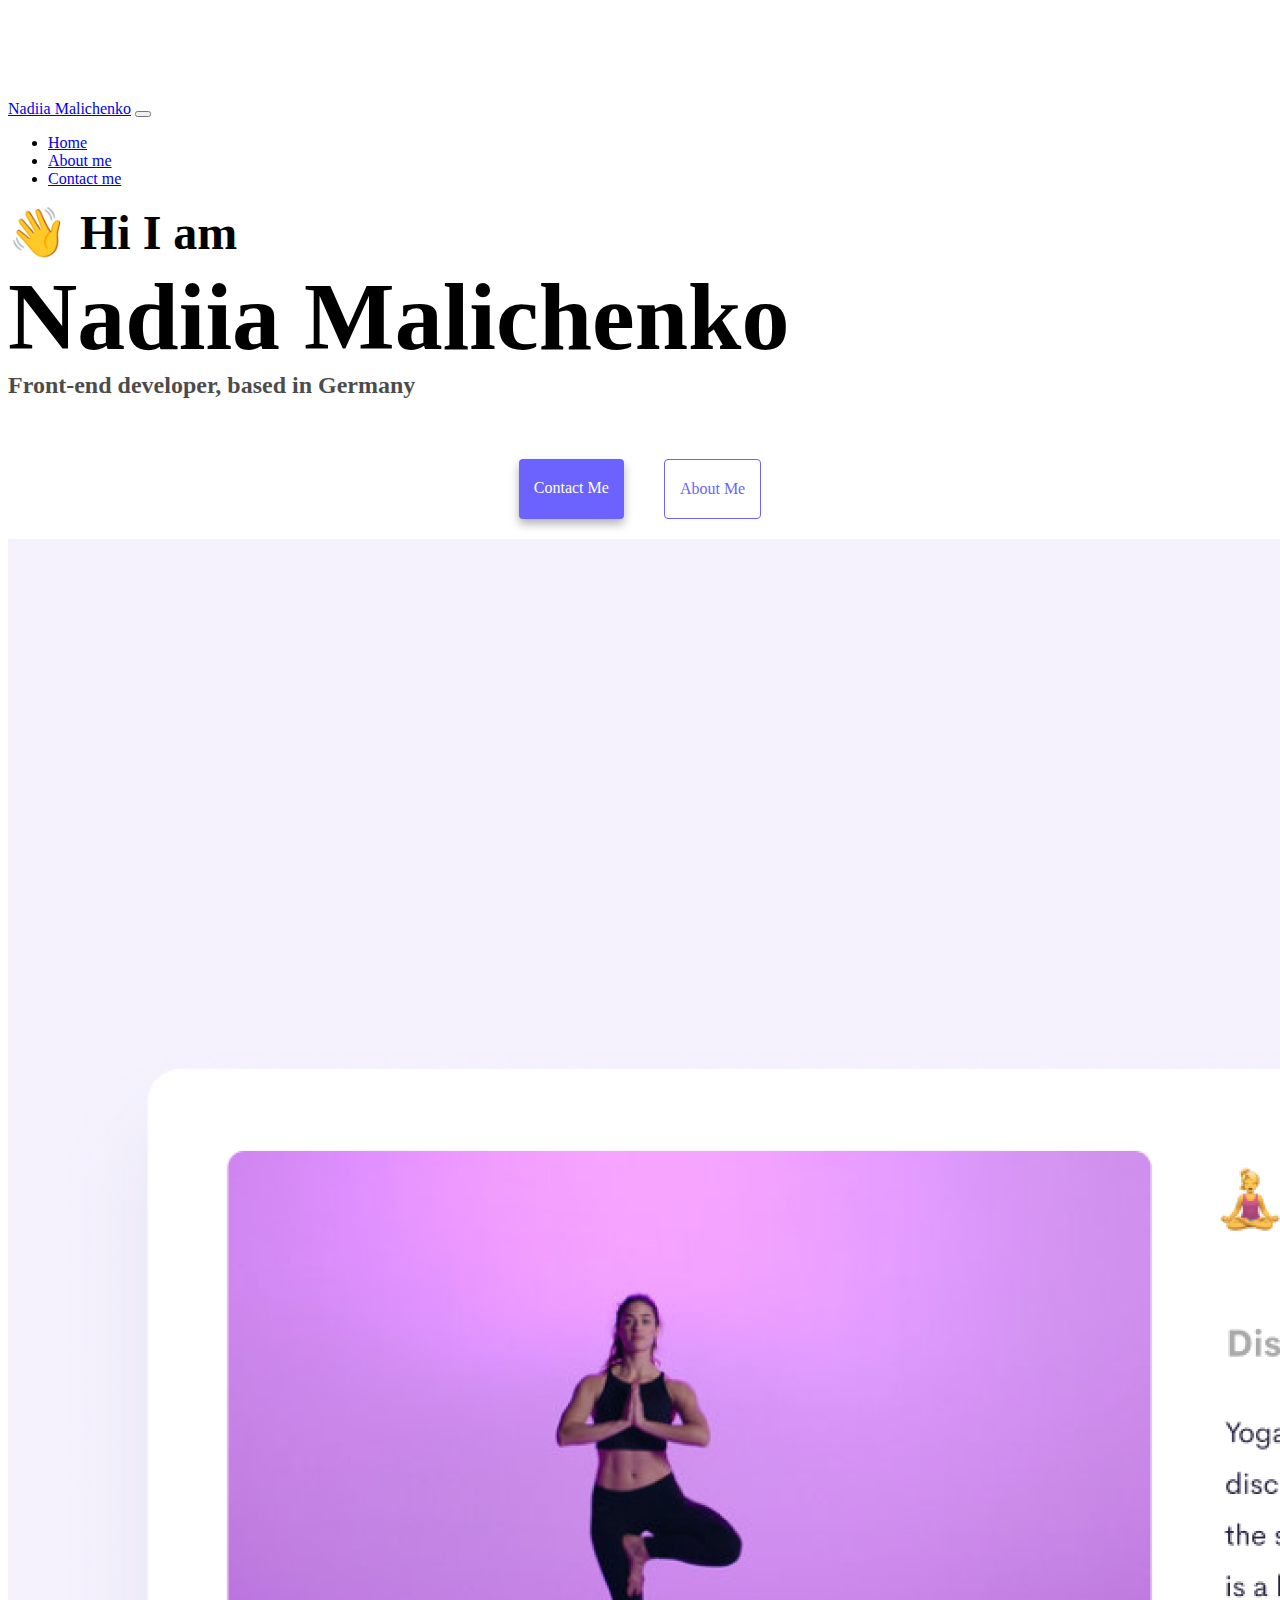
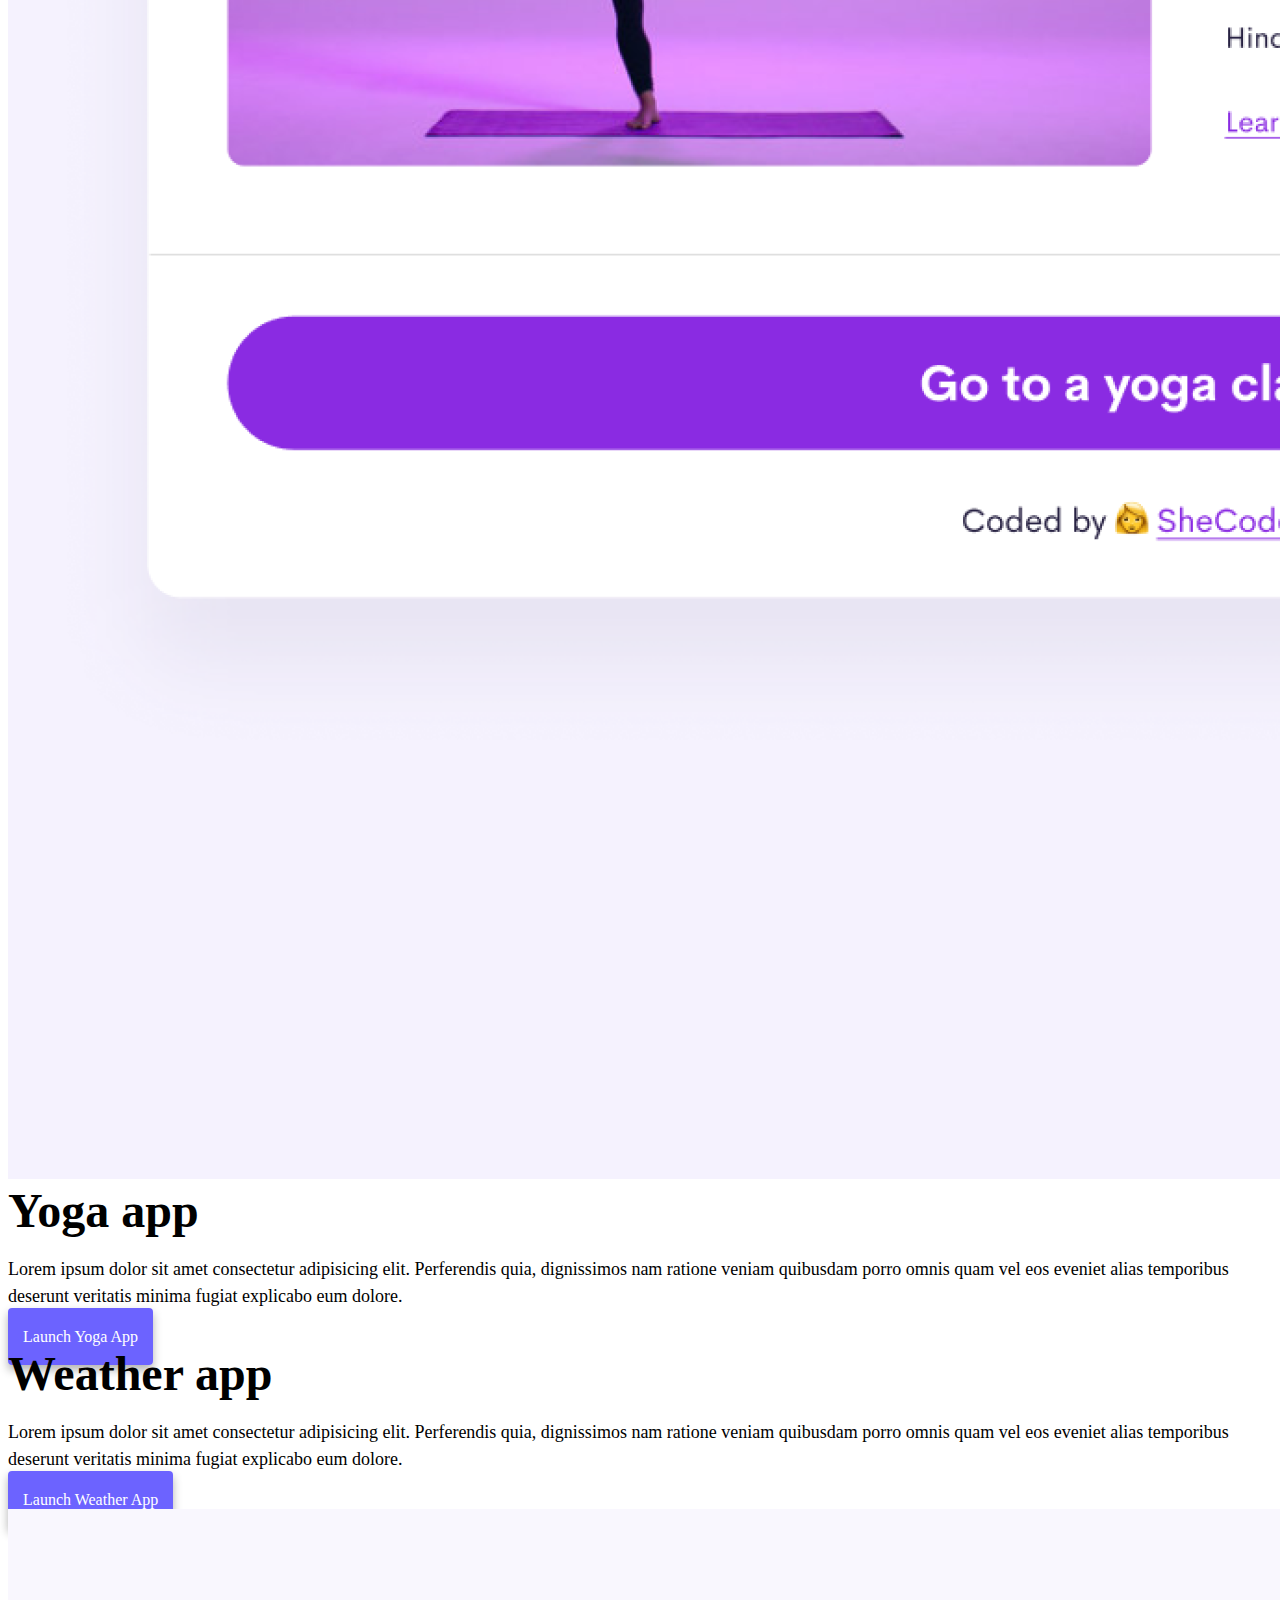
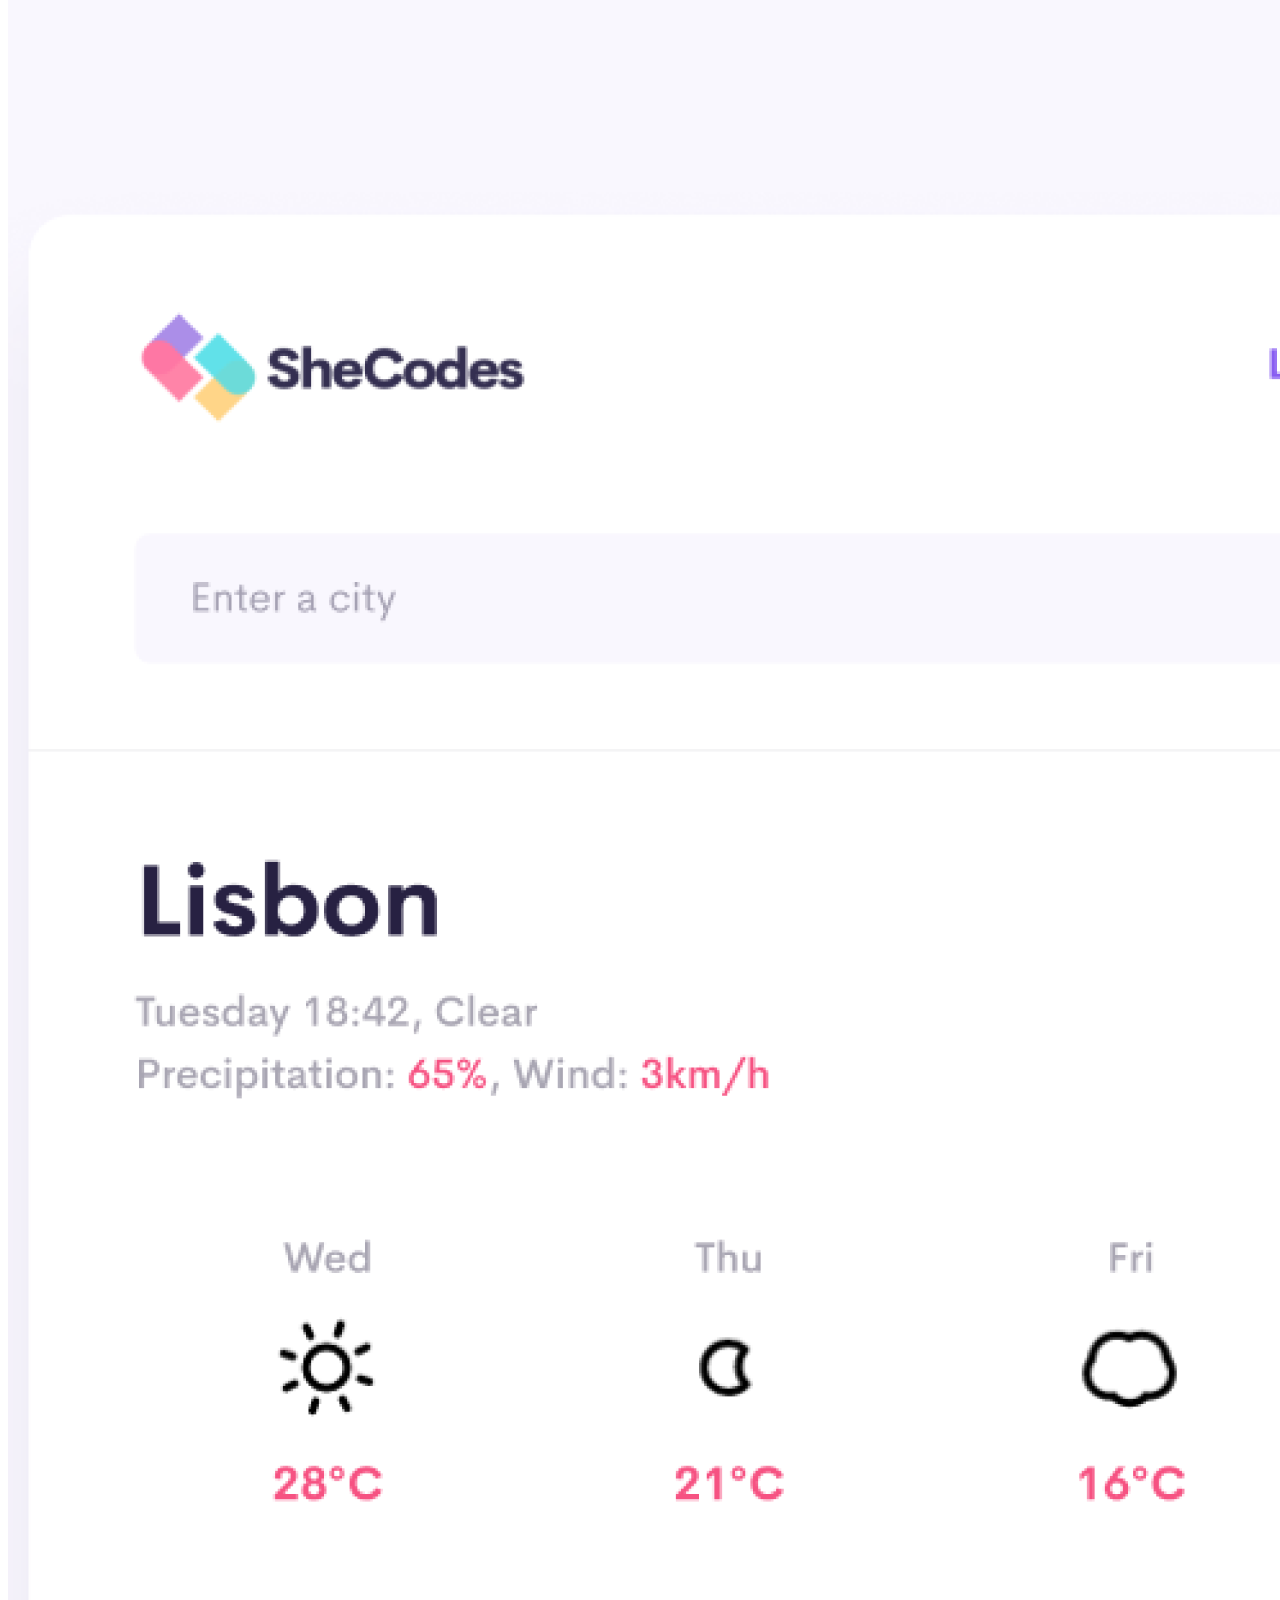
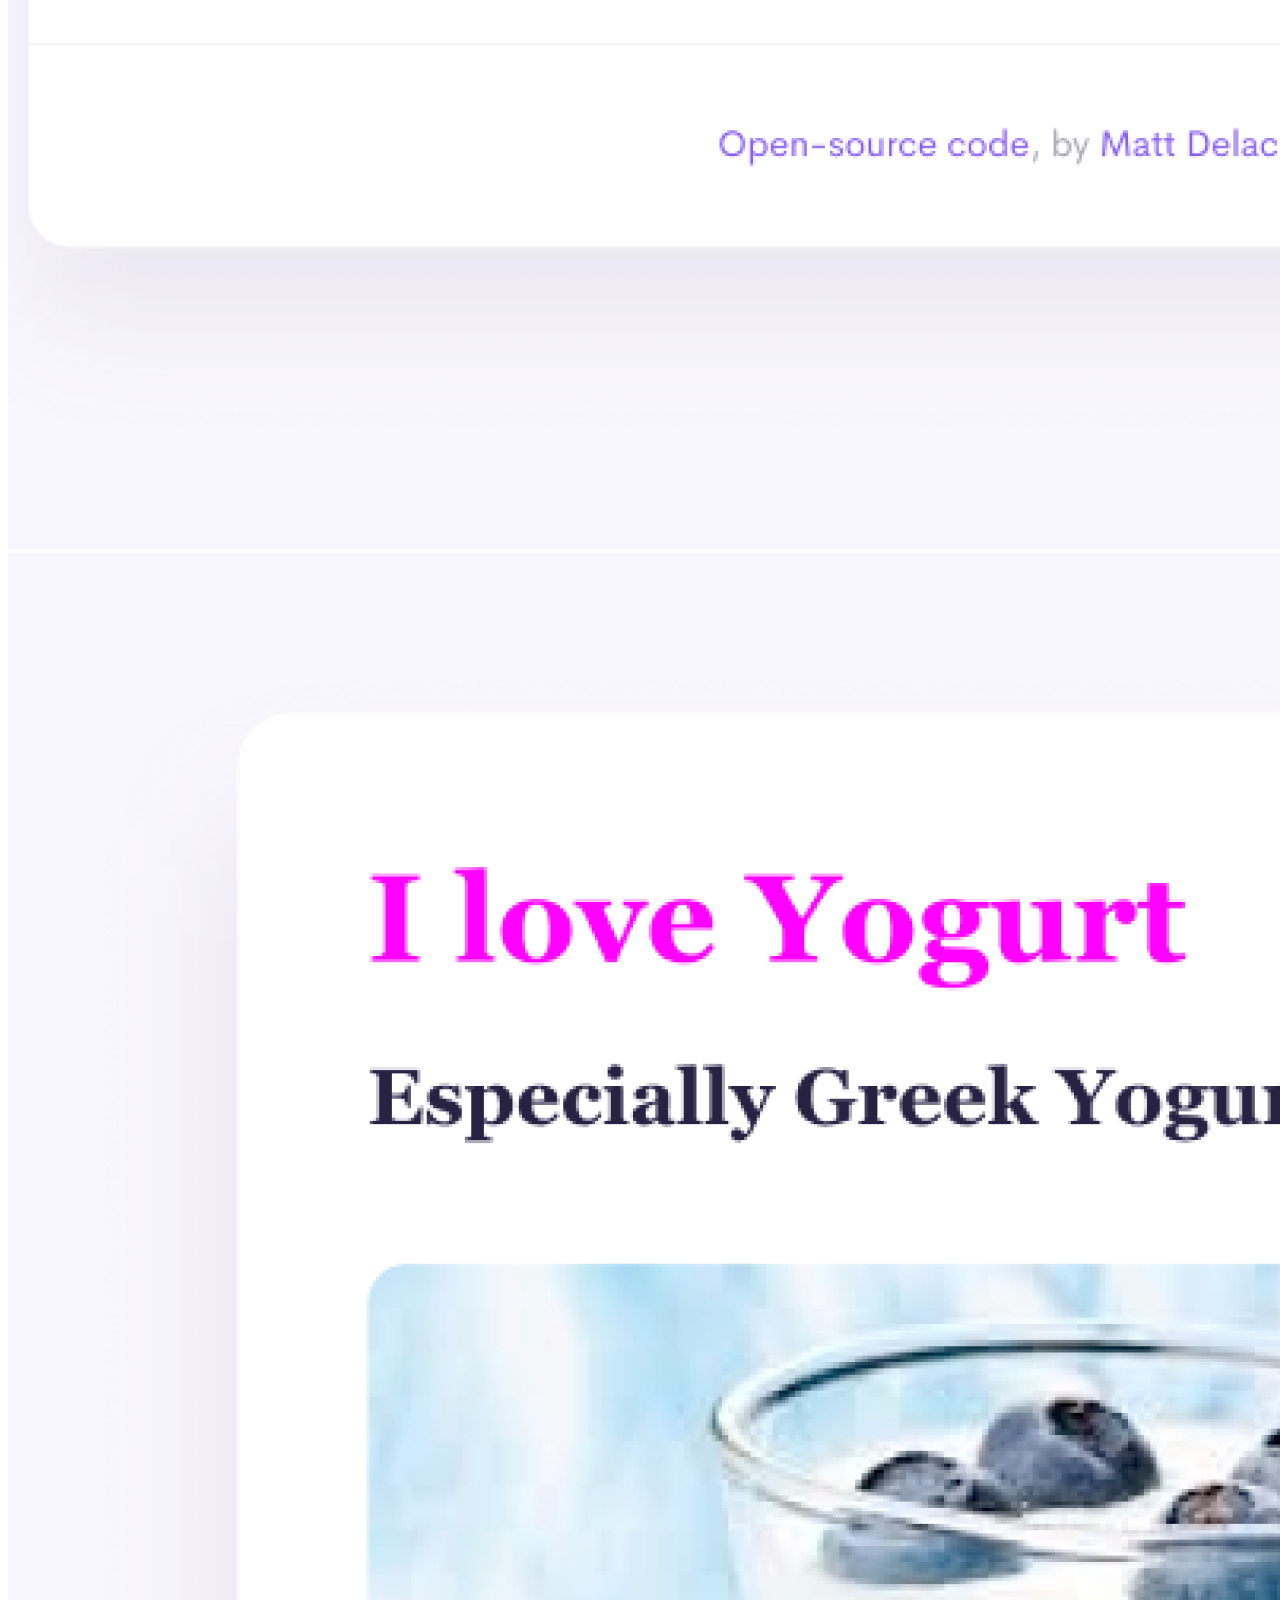
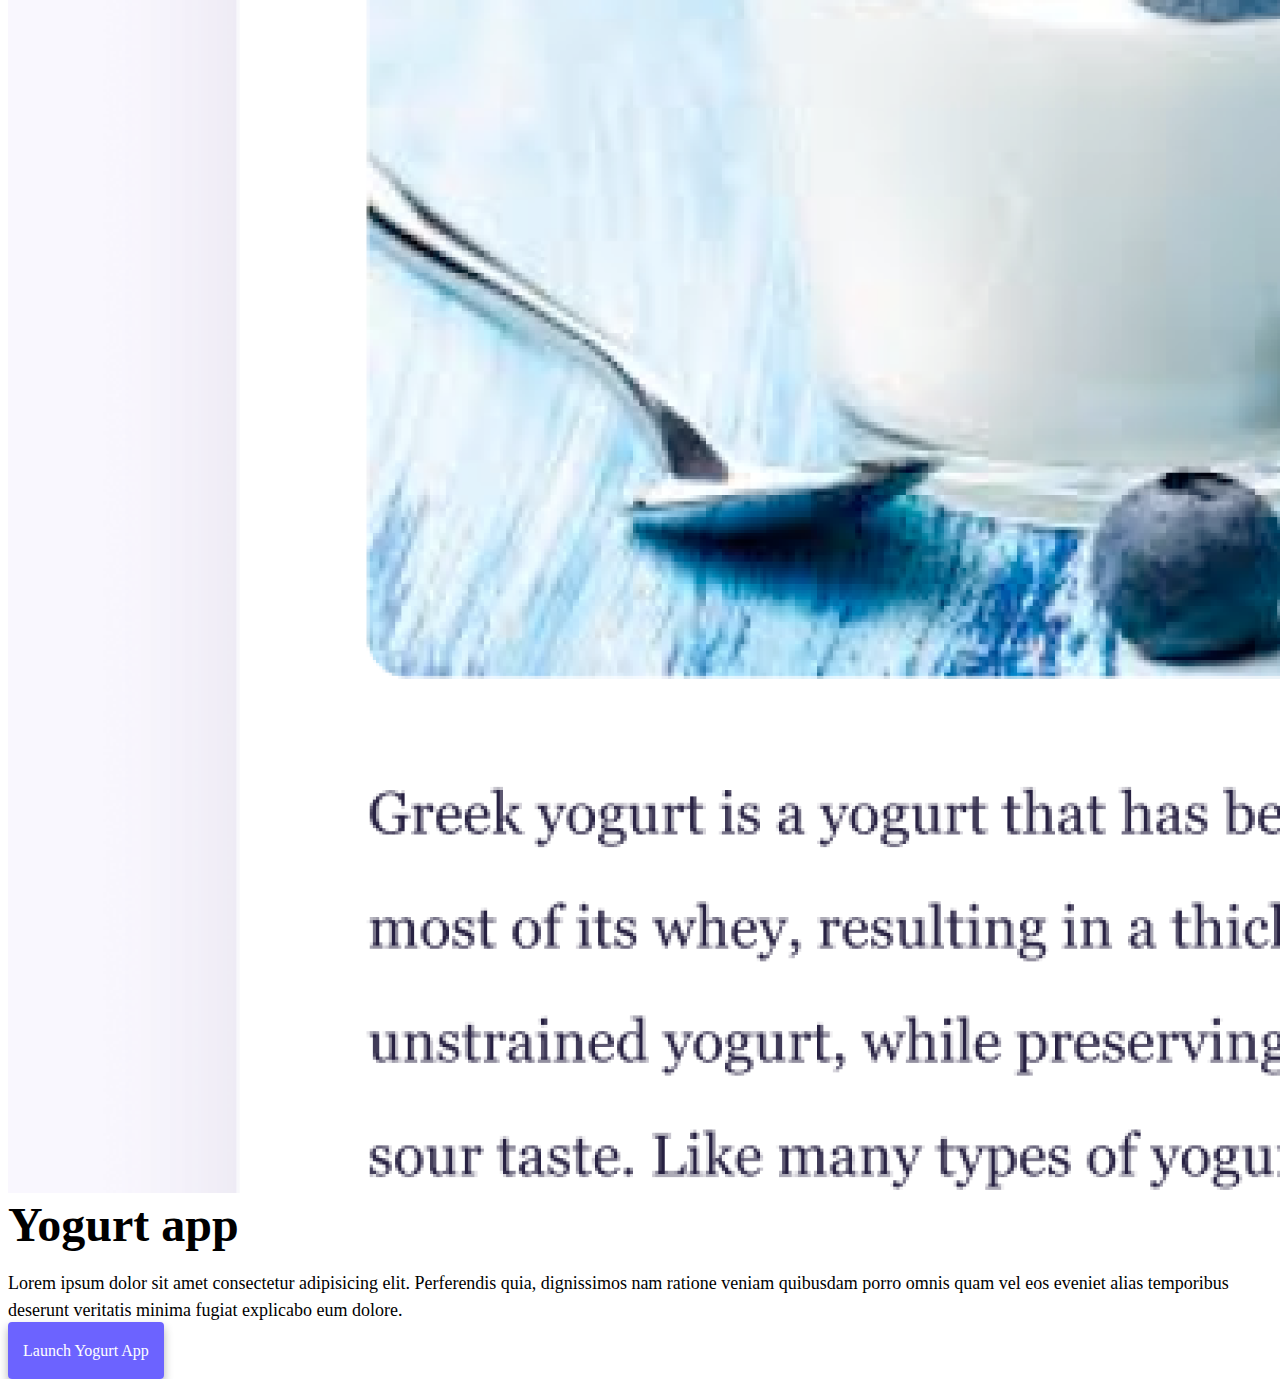
<file: index.html>
<!DOCTYPE html>
<html lang="en">
  <head>
    <meta charset="UTF-8" />
    <meta http-equiv="X-UA-Compatible" content="IE=edge" />
    <meta name="viewport" content="width=device-width, initial-scale=1.0" />
    <title>Information about my project - Nadiia Malichenko</title>
    <meta name="description" content="This website is a portfolio of project created by Nadiia Malichenko">
    <link
      href="https://cdn.jsdelivr.net/npm/bootstrap@5.0.0-beta2/dist/css/bootstrap.min.css"
      rel="stylesheet"
      integrity="sha384-BmbxuPwQa2lc/FVzBcNJ7UAyJxM6wuqIj61tLrc4wSX0szH/Ev+nYRRuWlolflfl"
      crossorigin="anonymous"
    />
    <script
      src="https://cdn.jsdelivr.net/npm/bootstrap@5.0.0-beta2/dist/js/bootstrap.bundle.min.js"
      integrity="sha384-b5kHyXgcpbZJO/tY9Ul7kGkf1S0CWuKcCD38l8YkeH8z8QjE0GmW1gYU5S9FOnJ0"
      crossorigin="anonymous"
    ></script>
    <link rel="stylesheet" href="style.css" />
  </head>
  <body>
    <nav class="navbar navbar-expand-lg navbar-light bg-light fixed-top">
      <div class="container">
        <a class="navbar-brand" title="Homepage" href="/">Nadiia Malichenko</a>
        <button
          class="navbar-toggler"
          type="button"
          data-bs-toggle="collapse"
          data-bs-target="#navbarNav"
          aria-controls="navbarNav"
          aria-expanded="false"
          aria-label="Toggle navigation"
        >
          <span class="navbar-toggler-icon"></span>
        </button>
        <div class="collapse navbar-collapse" id="navbarNav">
          <ul class="navbar-nav">
            <li class="nav-item">
              <a class="nav-link active" title="Homepage" aria-current="page" href="/"
                >Home</a
              >
            </li>
            <li class="nav-item">
              <a class="nav-link" title="About me page" href="/about.html">About me</a>
            </li>
            <li class="nav-item">
              <a class="nav-link" title="Contact me" href="/about.html#contact">Contact me</a>
            </li>
          </ul>
        </div>
      </div>
    </nav>
    <h2 class="text-center">👋 Hi I am</h2>
    <h1 class="text-center">Nadiia Malichenko</h1>
    <h3 class="text-center">Front-end developer, based in Germany</h3>
    <div class="navigation-links mb-5">
      <a href="/about.html#contact" title="Contact me" class="primar-link">Contact me</a>
      <a href="/about.html" title="About me page" class="secondary-link">About me</a>
    </div>
    <div class="container">
      <div class="row">
        <div class="col-6">
          <img src="images/yoga.png" alt="Page about yoga" class="img-fluid rounded d-none d-sm-block" />
        </div>
        <div class="col-sm-6">
          <h2 class="mb-3">Yoga app</h2>
          <p>
            Lorem ipsum dolor sit amet consectetur adipisicing elit. Perferendis
            quia, dignissimos nam ratione veniam quibusdam porro omnis quam vel
            eos eveniet alias temporibus deserunt veritatis minima fugiat
            explicabo eum dolore.
          </p>
          <div class="mt-5">
            <a href="#" title="Yoga app" class="primary-link">Launch Yoga App</a>
          </div>
        </div>
      </div>
      <div class="row mt-5">
        <div class="col-sm-6">
          <h2 class="mb-3">Weather app</h2>
          <p>
            Lorem ipsum dolor sit amet consectetur adipisicing elit. Perferendis
            quia, dignissimos nam ratione veniam quibusdam porro omnis quam vel
            eos eveniet alias temporibus deserunt veritatis minima fugiat
            explicabo eum dolore.
          </p>
          <div class="mt-5">
            <a href="#" title="Weather app" class="primary-link">Launch Weather App</a>
          </div>
        </div>
        <div class="col-6">
          <img src="images/weather.png" alt="Page about weather" class="img-fluid rounded d-none d-sm-block" />
        </div>
      </div>
      <div class="row mt-5">
        <div class="col-6">
          <img src="images/yogurt.png" alt="Page about yogurt" class="img-fluid rounded d-none d-sm-block" />
        </div>
        <div class="col-sm-6">
          <h2 class="mb-3">Yogurt app</h2>
          <p>
            Lorem ipsum dolor sit amet consectetur adipisicing elit. Perferendis
            quia, dignissimos nam ratione veniam quibusdam porro omnis quam vel
            eos eveniet alias temporibus deserunt veritatis minima fugiat
            explicabo eum dolore.
          </p>
          <div class="mt-5">
            <a href="#" title="Yogurt app" class="primary-link">Launch Yogurt App</a>
          </div>
        </div>
      </div>
    </div>
  </body>
</html>
</file>
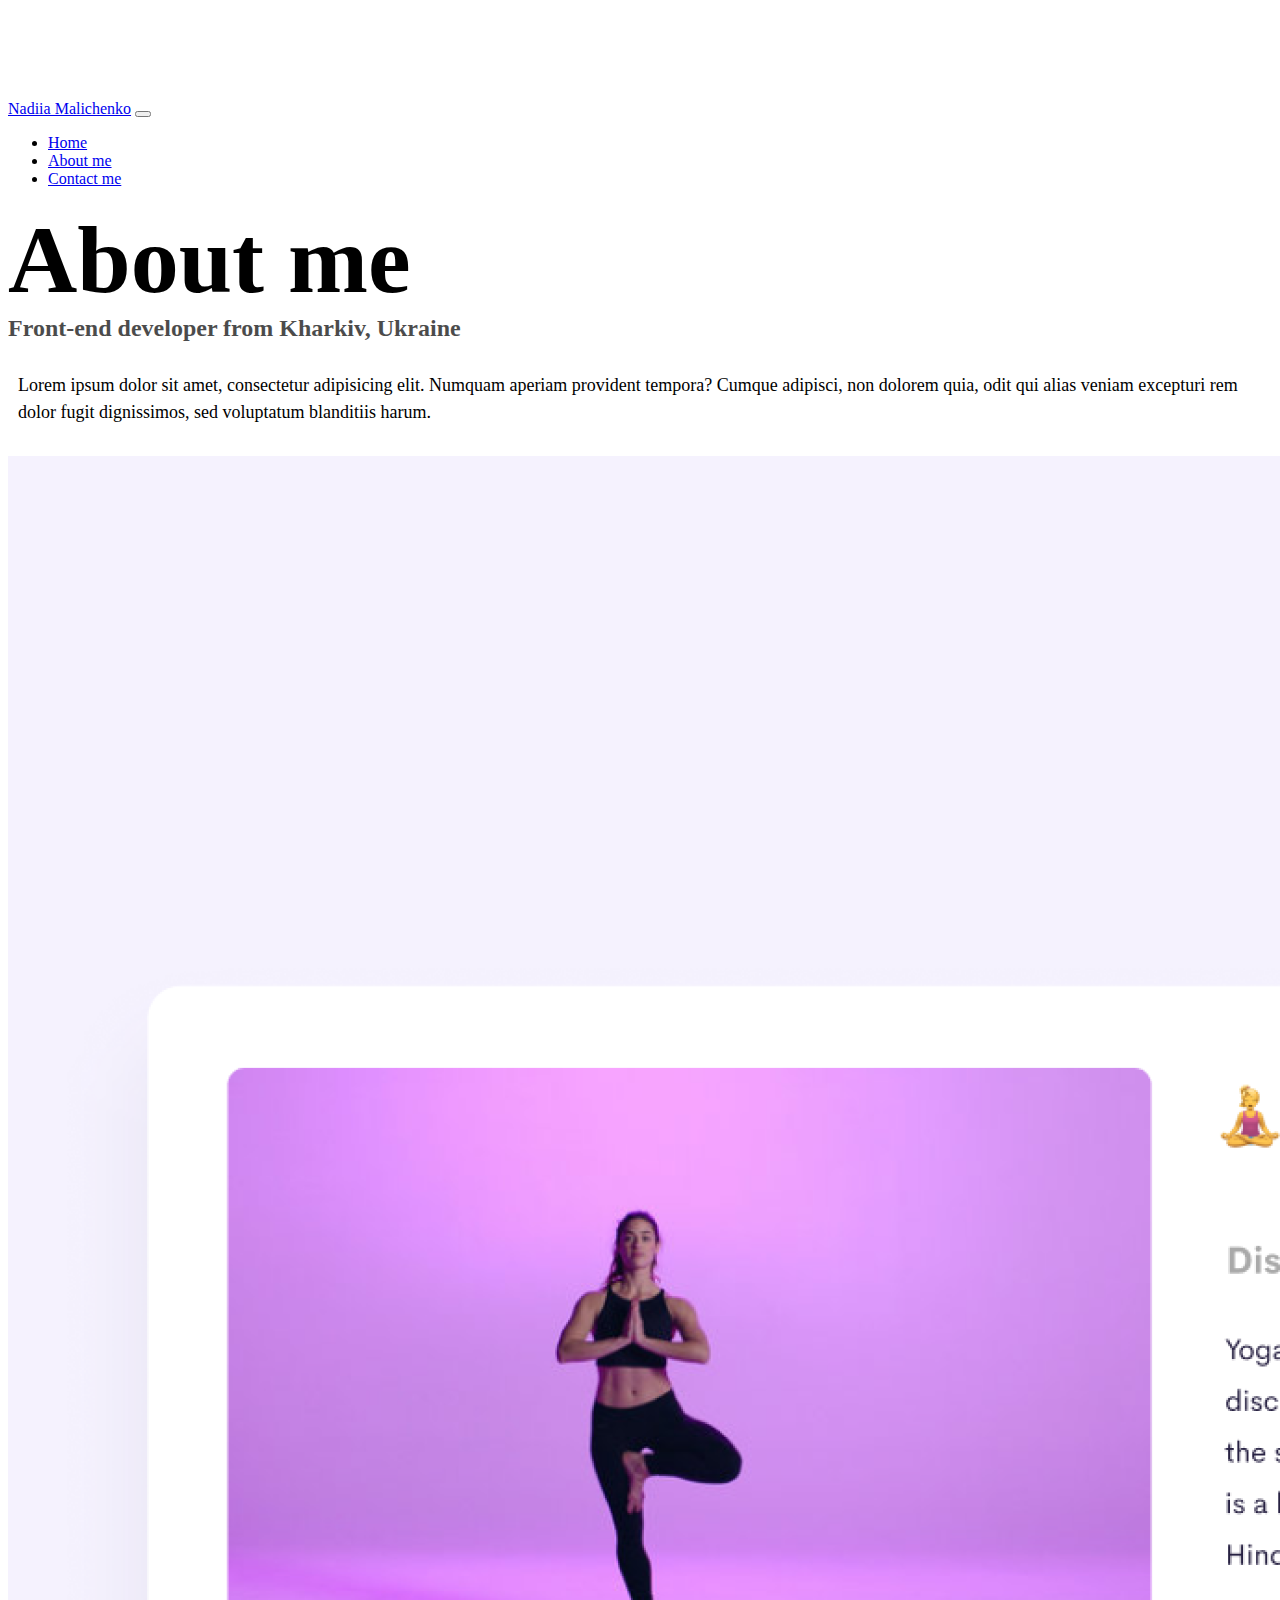
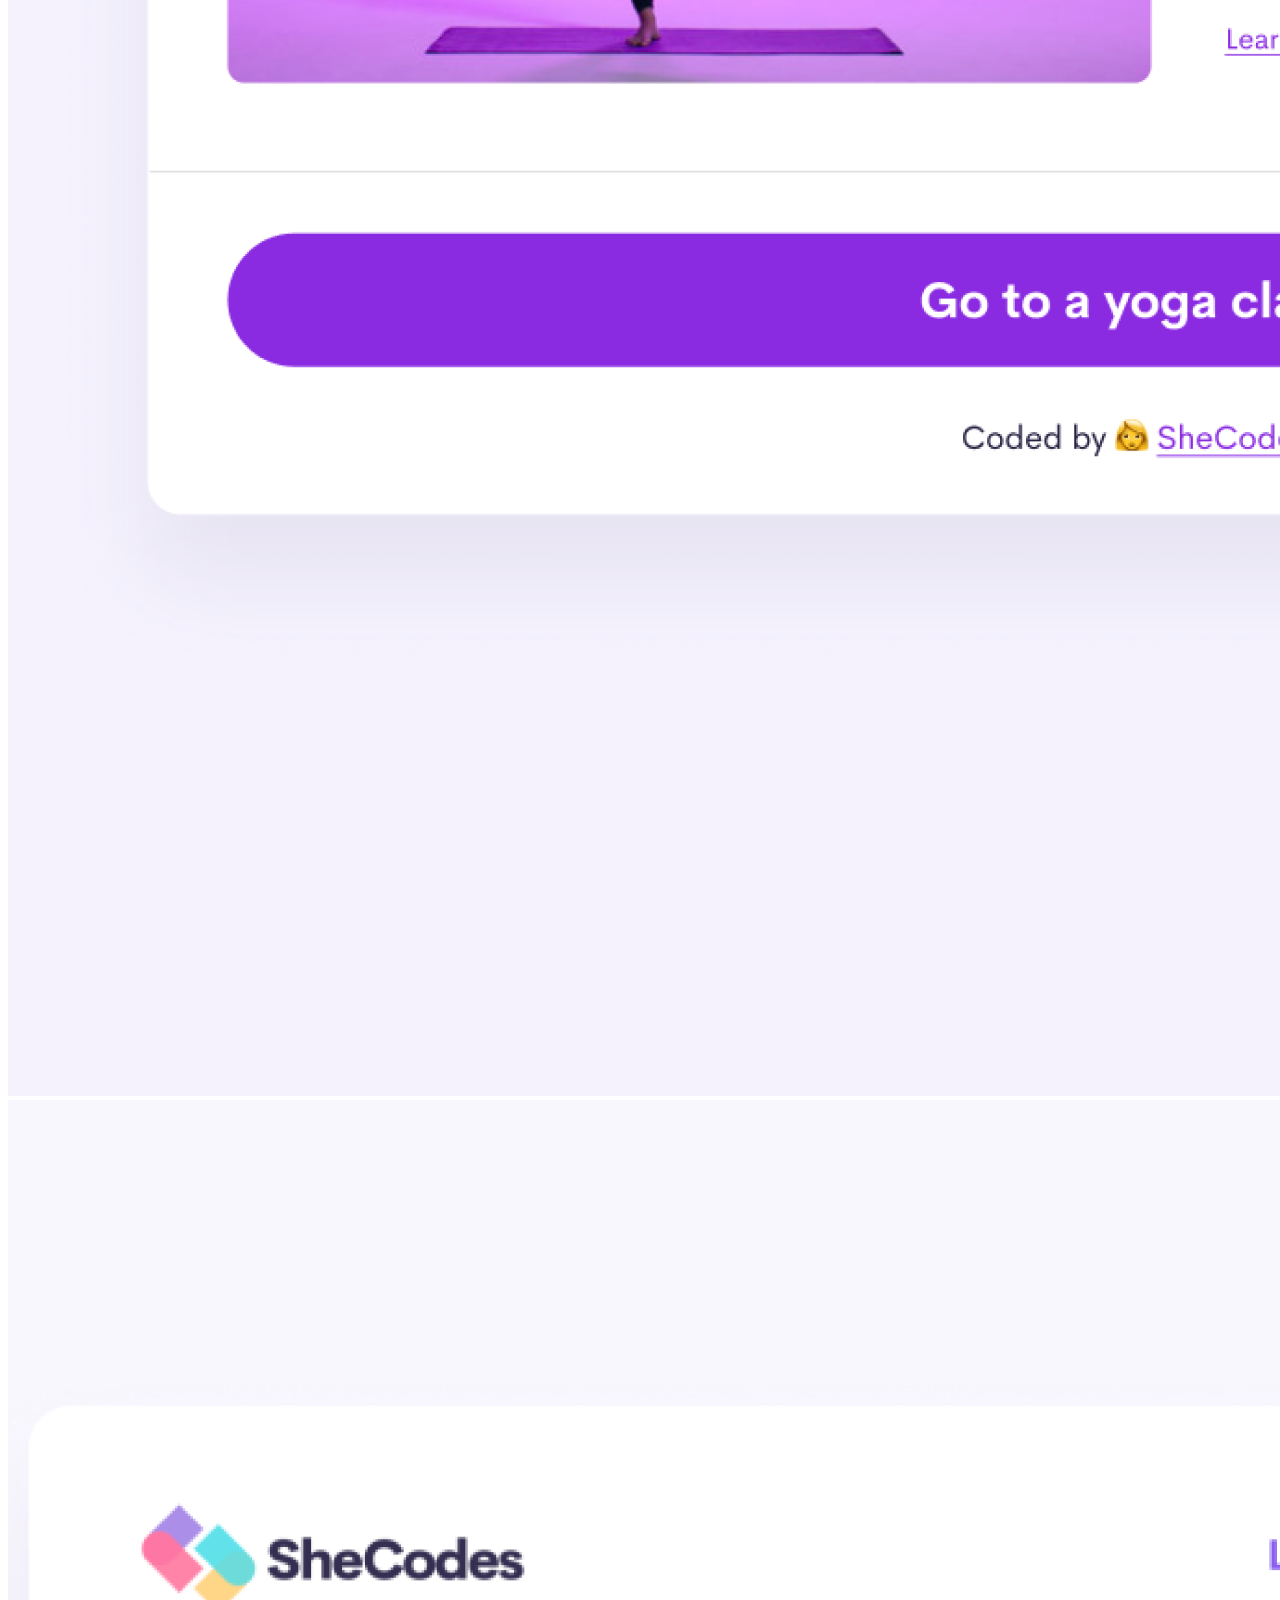
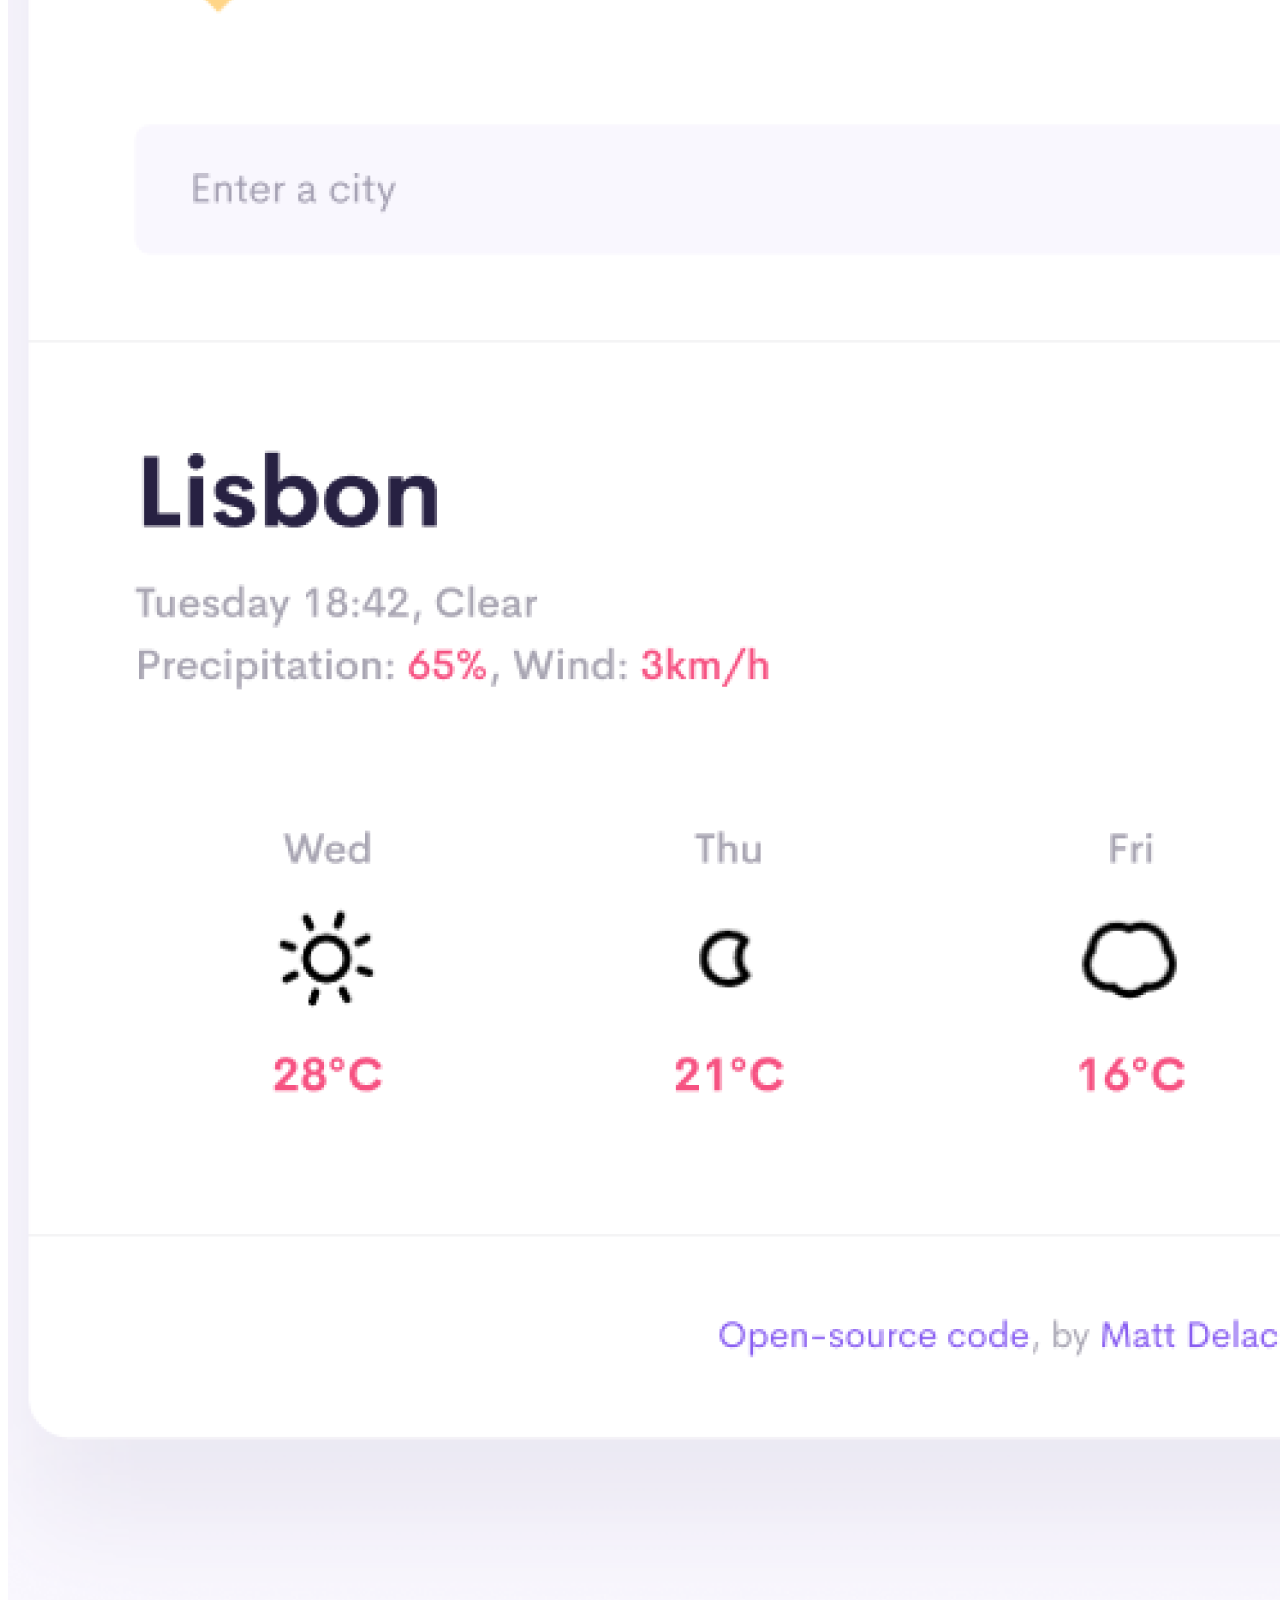
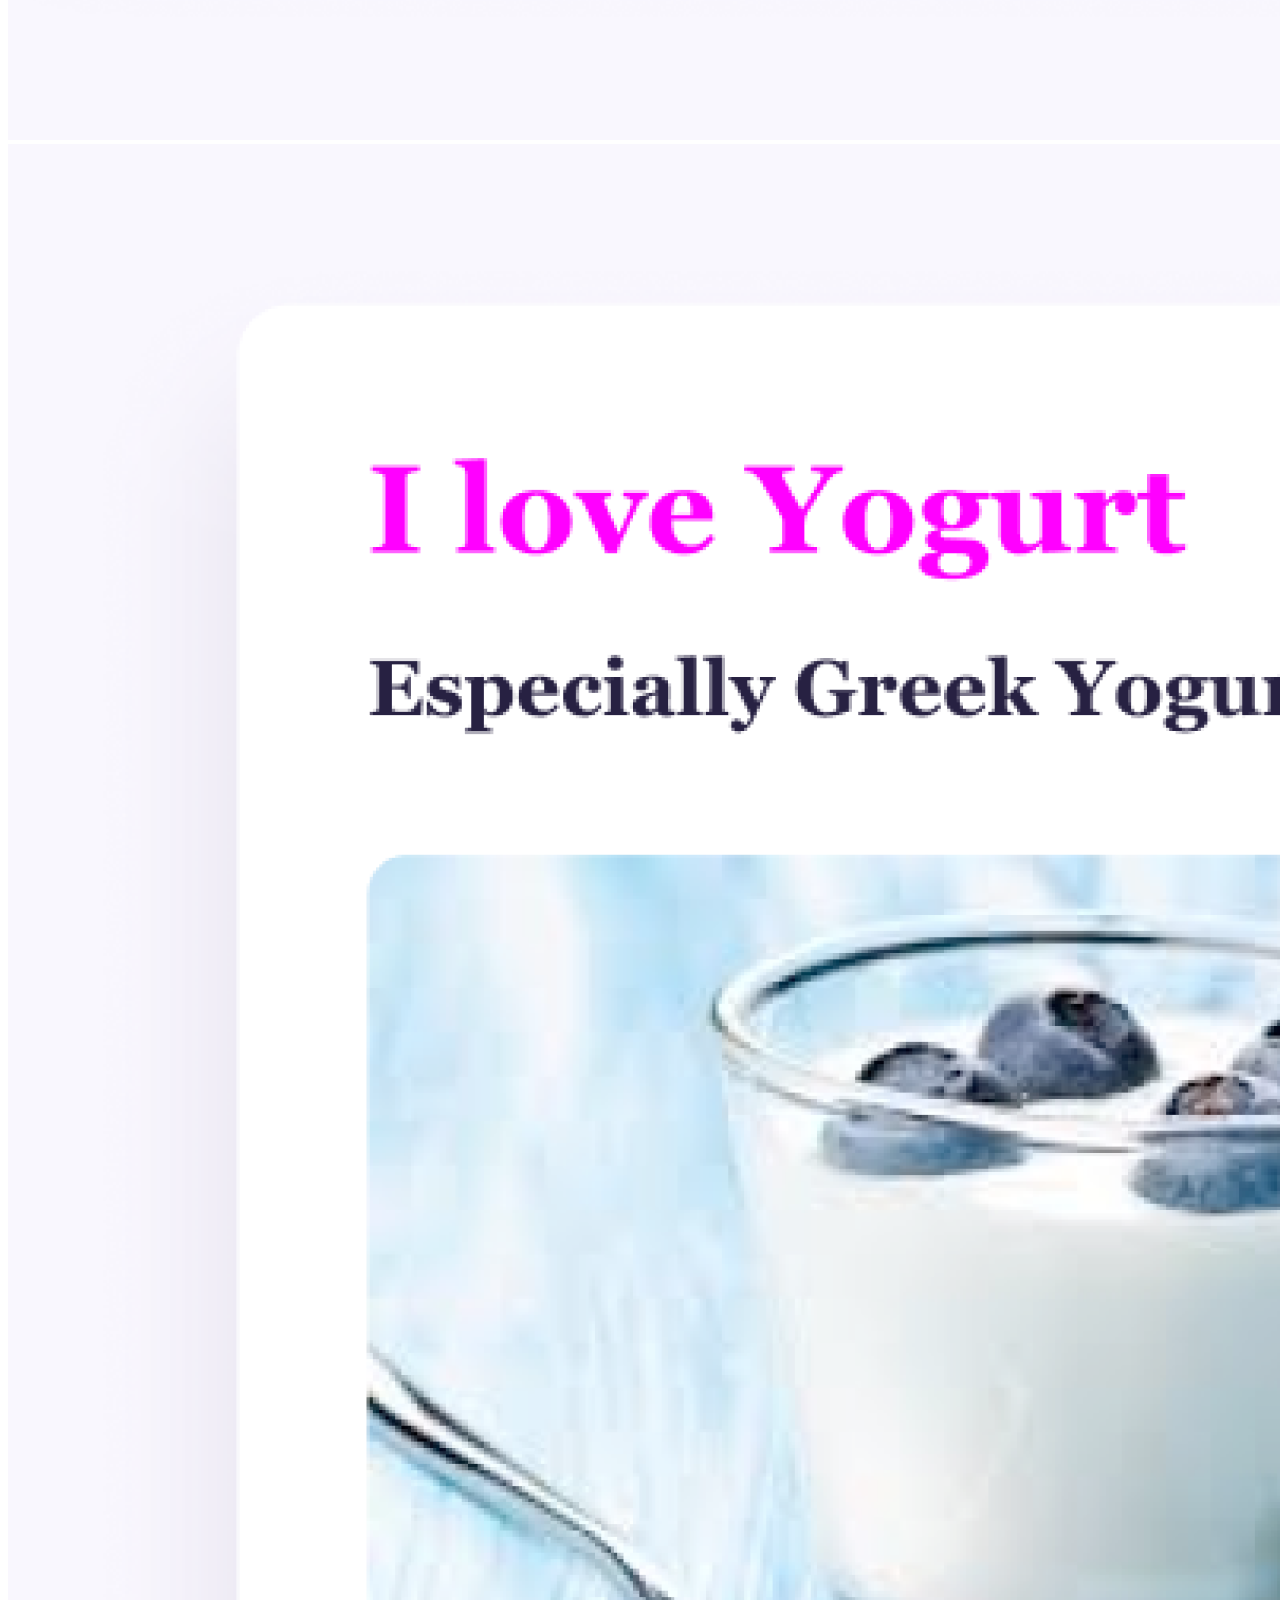
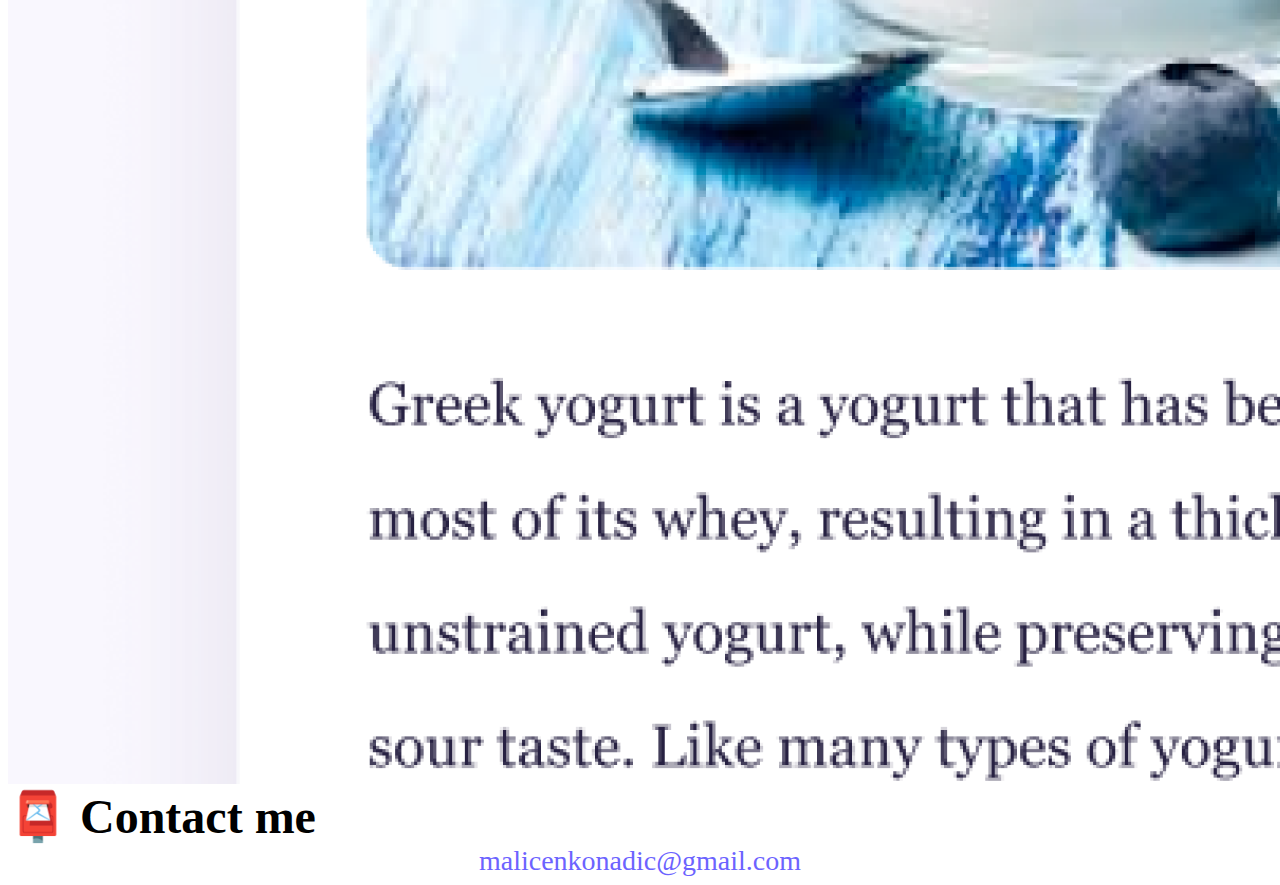
<file: about.html>
<!DOCTYPE html>
<html lang="en">
  <head>
    <meta charset="UTF-8" />
    <meta http-equiv="X-UA-Compatible" content="IE=edge" />
    <meta name="viewport" content="width=device-width, initial-scale=1.0" />
    <link
      href="https://cdn.jsdelivr.net/npm/bootstrap@5.0.0-beta2/dist/css/bootstrap.min.css"
      rel="stylesheet"
      integrity="sha384-BmbxuPwQa2lc/FVzBcNJ7UAyJxM6wuqIj61tLrc4wSX0szH/Ev+nYRRuWlolflfl"
      crossorigin="anonymous"
    />
    <script
      src="https://cdn.jsdelivr.net/npm/bootstrap@5.0.0-beta2/dist/js/bootstrap.bundle.min.js"
      integrity="sha384-b5kHyXgcpbZJO/tY9Ul7kGkf1S0CWuKcCD38l8YkeH8z8QjE0GmW1gYU5S9FOnJ0"
      crossorigin="anonymous"
    ></script>
    <link rel="stylesheet" href="style.css" />
    <title>General information about me - Nadiia Malichenko</title>
  </head>
  <body>
    <nav class="navbar navbar-expand-lg navbar-light bg-light fixed-top">
      <div class="container">
        <a class="navbar-brand" href="/">Nadiia Malichenko</a>
        <button
          class="navbar-toggler"
          type="button"
          data-bs-toggle="collapse"
          data-bs-target="#navbarNav"
          aria-controls="navbarNav"
          aria-expanded="false"
          aria-label="Toggle navigation"
        >
          <span class="navbar-toggler-icon"></span>
        </button>
        <div class="collapse navbar-collapse" id="navbarNav">
          <ul class="navbar-nav">
            <li class="nav-item">
              <a class="nav-link" aria-current="page" href="/">Home</a>
            </li>
            <li class="nav-item">
              <a class="nav-link active" href="/about.html">About me</a>
            </li>
            <li class="nav-item">
              <a class="nav-link" href="/about.html#contact">Contact me</a>
            </li>
          </ul>
        </div>
      </div>
    </nav>
    <h1 class="text-center">About me</h1>
    <h3 class="text-center">Front-end developer from Kharkiv, Ukraine</h3>
    <div class="about-paragraphs text-center">
      <p>
        Lorem ipsum dolor sit amet, consectetur adipisicing elit. Numquam
        aperiam provident tempora? Cumque adipisci, non dolorem quia, odit qui
        alias veniam excepturi rem dolor fugit dignissimos, sed voluptatum
        blanditiis harum.
      </p>
    </div>
    <div class="container">
      <div class="row">
        <div class="col-sm-4">
          <img src="images/yoga.png" class="img-fluid p-2 shadow rounded" />
        </div>
        <div class="col-sm-4">
          <img src="images/weather.png" class="img-fluid p-2 shadow rounded" />
        </div>
        <div class="col-sm-4">
          <img src="images/yogurt.png" class="img-fluid p-2 shadow rounded" />
        </div>
      </div>
    </div>
    <div id="contact" class="mt-5">
      <h2 class="text-center">📮 Contact me</h2>
      <a href="mailto:malicenkonadic@gmail.com" class="email-link">malicenkonadic@gmail.com</a>
    </div>
  </body>
</html>
</file>
<file: style.css>
:root {
    --primary-color: #6c63ff;
    --secondary-color: #f5f2fe;
    --box-shadow: 0 5px 10px rgba(0, 0, 0, 0.3);
  }
  
  body {
    margin-top: 100px;
  }
  
  h1,
  h2,
  h3 {
    margin: 0;
  }
  
  h1 {
    font-size: 96px;
  }
  
  h2 {
    font-size: 48px;
  }
  
  h3 {
    font-size: 24px;
    opacity: 0.7;
  }
  
  p {
    font-size: 18px;
    line-height: 1.5;
  }
  
  .navigation-links {
    display: flex;
    margin-top: 40px;
    justify-content: center;
  }
  
  .navigation-links a {
    margin: 20px;
  }
  
  .primary-link {
    border-radius: 4px;
    padding: 20px 15px;
    text-decoration: none;
    text-transform: capitalize;
    background: var(--primary-color);
    box-shadow: var(--box-shadow);
    color: white;
  }
  .primar-link {
    border-radius: 4px;
    padding: 20px 15px;
    text-decoration: none;
    text-transform: capitalize;
    background: var(--primary-color);
    box-shadow: var(--box-shadow);
    color: white;
  }
  
  .secondary-link {
    border-radius: 4px;
    padding: 20px 15px;
    text-decoration: none;
    text-transform: capitalize;
    color: var(--primary-color);
    border: 1px solid var(--primary-color);
  }
  
  .homepage-link {
    color: var(--primary-color);
    text-align: center;
    display: block;
  }
  
  .about-paragraphs {
    margin: 30px 0;
  }
  
  .about-paragraphs p {
    margin: 10px;
  }
  
  .email-link {
    display: flex;
    justify-content: center;
    color: var(--primary-color);
    font-size: 28px;
    text-decoration: none;
  }
  
  .email-link:hover {
    text-decoration: underline;
  }
  

  @media (max-width: 600px) {
    .primary-link {
      padding: 10px 5px;
    }
   }
</file>
